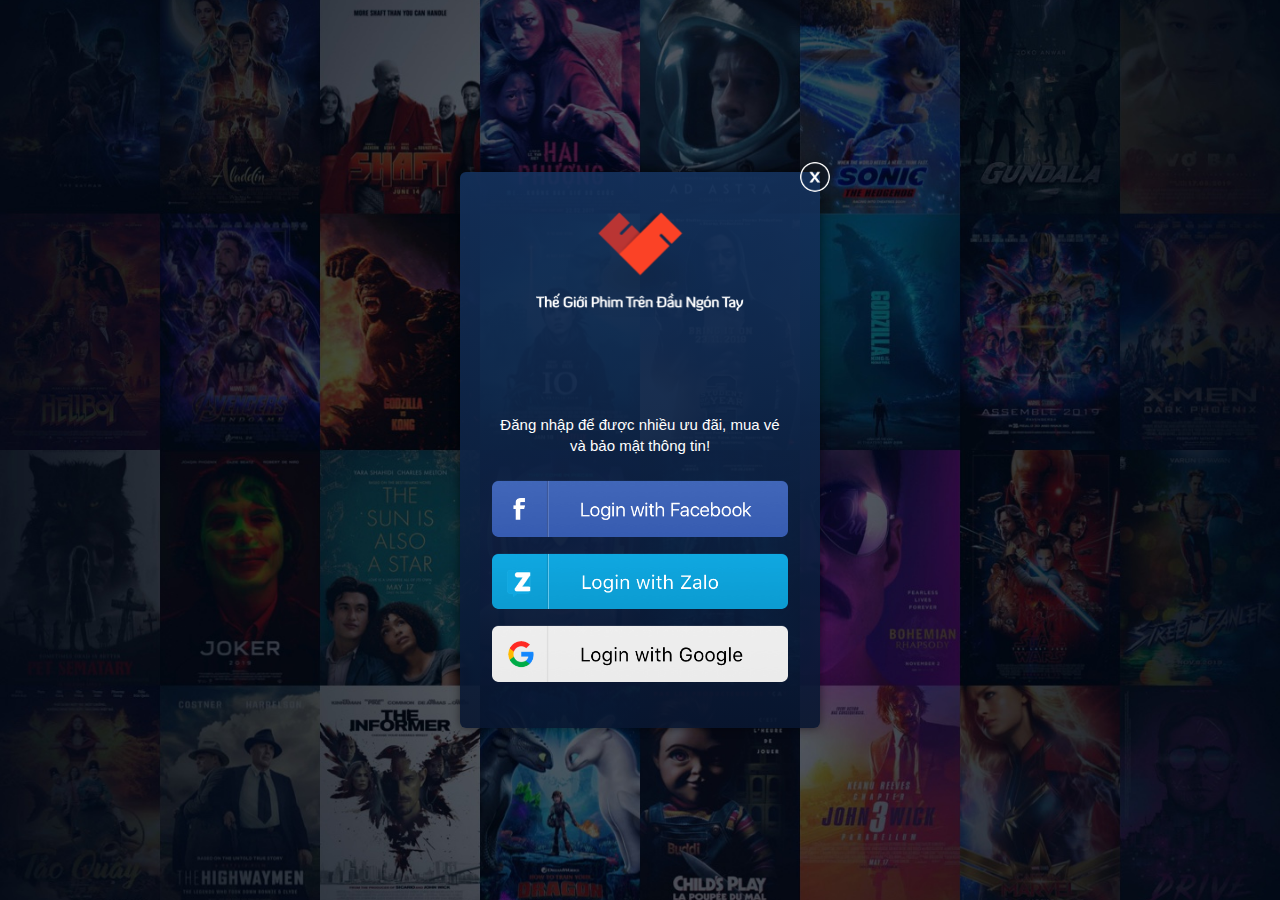
<file: login/login.html>
<!DOCTYPE html>
<html lang="en">
<head>
    <meta charset="UTF-8">
    <meta http-equiv="X-UA-Compatible" content="IE=edge">
    <meta name="viewport" content="width=device-width, initial-scale=1.0">
    <title>Login</title>
    <link rel="stylesheet" href="../css/main.css">
</head>
<body>
    <section class="tix-login">
        <div class="signin">
            <div class="signin__container">
                <div class="signin__header">
                    <a href="../index.html">
                        <img src="../img/logo-login.png" alt="">
                    </a>
                </div>
                <div class="signin__message">
                    <p>Đăng nhập để được nhiều ưu đãi, mua vé và bảo mật thông tin!</p>
                </div>
                <div class="signin__facebook">
                    <a href="">
                        <img src="../img/btn-FB.png" alt="">
                    </a>
                </div>
                <div class="signin__zalo">
                    <a href="">
                        <img src="../img/btn-Zalo.png" alt="">
                    </a>
                </div>
                <div class="signin__google">
                    <a href="">
                        <img src="../img/btn-Google.png" alt="">
                    </a>
                </div>
                <div class="signin__btn-close">
                    <button>
                        <img src="../img/close.png" alt="">
                    </button>
                </div>
            </div>
        </div>
    </section>
</body>
</html>
</file>
<file: css/main.css>
* {
  padding: 0;
  margin: 0;
  box-sizing: border-box;
}

body, html {
  font-family: 'Roboto', sans-serif;
  font-size: 15px;
  color: #333;
  background-color: #ffffff;
  line-height: 1.43;
  scroll-behavior: smooth;
}

.tix__container {
  position: relative;
  width: 75%;
  margin: 0 auto;
}

.btn-red-buyticket {
  background-color: #fb4226;
  border: 1px solid #fb4226;
  padding: 10px 10px;
  border-radius: 5px;
  transition: 0.5s;
  color: #ffffff;
  font-size: 18px;
  font-weight: 600;
  text-transform: uppercase;
  width: 100%;
  text-align: center;
}

.btn-downapps {
  background-color: #fb4226;
  border: 1px solid #fb4226;
  padding: 10px 20px;
  border-radius: 5px;
  transition: 0.5s;
  color: #ffffff;
  font-size: 18px;
  font-weight: 600;
  text-align: center;
}

.btn-seemore {
  background-color: #ffffff;
  border: 1px solid #949494;
  padding: 7px 25px;
  border-radius: 4px;
  transition: 0.5s;
  color: #949494;
  font-size: 14px;
  font-weight: normal;
  text-transform: uppercase;
  text-align: center;
}

.btn-seemore:hover {
  background-color: #fb4226;
  color: #ffffff;
  border-color: #fb4226;
}

.ageTypeGreen {
  color: #ffffff;
  font-size: 14px;
  font-weight: normal;
  padding: 0 5px;
  background-color: #00ac4d;
  border-radius: 4px;
  min-width: 33px;
  text-align: center;
  margin-right: 5px;
  display: inline-block;
}

.ageTypeRed {
  color: #ffffff;
  font-size: 14px;
  font-weight: normal;
  padding: 0 5px;
  background-color: #fb4226;
  border-radius: 4px;
  min-width: 33px;
  text-align: center;
  margin-right: 5px;
  display: inline-block;
}

.bg-backnews {
  padding-top: 120px;
  background-image: url(../img/back-news.png);
  background-size: 100%;
  background-repeat: no-repeat;
  margin-top: 25px;
}

.title__active {
  color: #fa5238;
  font-size: 24px;
  font-weight: normal;
  line-height: 24px;
  height: 24px;
}

.title__active:hover {
  color: #fa5238;
}

.title__no-active {
  color: #000000;
  font-size: 20px;
  font-weight: normal;
  line-height: 24px;
  height: 24px;
}

.title__no-active:hover {
  color: #000000;
}

header {
  position: fixed;
  top: 0;
  left: 0;
  width: 100%;
  height: auto;
  background-color: rgba(255, 255, 255, 0.95);
  box-shadow: 0 0 15px rgba(0, 0, 0, 0.1);
  z-index: 10;
}

header .header__navbar {
  flex-wrap: nowrap;
  padding: 20px;
  align-items: center;
}

header .header__navbar .header__logo {
  position: relative;
}

header .header__navbar .header__logo a img {
  position: absolute;
  top: 50%;
  left: 0;
  transform: translateY(-50%);
  width: 70px;
  height: auto;
}

header .header__navbar .header__menu {
  display: flex;
  align-items: center;
  justify-content: center;
  transform: translateX(25%);
}

header .header__navbar .header__menu a {
  color: #000000;
  font-size: 15px;
  font-weight: normal;
  line-height: 1.43;
  margin-right: 25px;
  transition: all .3s;
  text-decoration: none;
}

header .header__navbar .header__menu a:hover {
  color: #fb4226;
}

header .header__navbar .header__right {
  display: flex;
  align-items: center;
  justify-content: flex-end;
}

header .header__navbar .header__right .header__right-account a {
  display: flex;
  align-items: center;
  justify-content: center;
  text-decoration: none;
  margin-right: 10px;
  border-right: 1px solid #e8e8e8;
}

header .header__navbar .header__right .header__right-account a img {
  width: 35px;
  height: 35px;
  border-radius: 50%;
  margin-right: 5px;
  margin-right: 10px;
}

header .header__navbar .header__right .header__right-account a p {
  color: #9b9b9b;
  font-size: 13px;
  font-weight: normal;
  line-height: 1.43;
  margin-bottom: 0;
  padding-right: 10px;
}

header .header__navbar .header__right .header__right-location img {
  color: #333;
  font-size: 15px;
  font-weight: normal;
  opacity: .5;
}

header .header__navbar .header__right .header__right-location button span {
  color: #9b9b9b;
  font-size: 13px;
  font-weight: normal;
  margin-right: 10px;
}

header .header__navbar .header__right .header__right-location button:focus {
  box-shadow: none;
}

header .header__navbar .header__right .header__right-location .dropdown-menu {
  z-index: 1;
}

header .header__navbar .header__right .header__right-location .dropdown-menu a:hover {
  background-color: #60c5ef;
  color: #ffffff;
  transition: all .3s;
}

header .fixed-top {
  display: none;
  box-shadow: 0 0 10px rgba(0, 0, 0, 0.5);
}

header .fixed-top .collapse .header-menu__content {
  background-color: #ffffff;
}

header .fixed-top .collapse .header-menu__content .header-menu__login {
  text-decoration: none;
}

header .fixed-top .collapse .header-menu__content .header-menu__login img {
  width: 30px;
  height: 30px;
  border-radius: 50%;
  margin-right: 10px;
}

header .fixed-top .collapse .header-menu__content .header-menu__login span {
  color: #000000;
  font-size: 13px;
  font-weight: normal;
}

header .fixed-top .collapse .header-menu__content a {
  display: block;
  padding: 20px;
  width: 100%;
  font-size: 13px;
  color: #000000;
  text-decoration: none;
}

header .fixed-top .collapse .header-menu__content a:hover {
  background-color: #60c5ef;
  color: #ffffff;
}

header .fixed-top nav {
  background-color: rgba(255, 255, 255, 0.95);
}

header .fixed-top nav .header-logo__mobile a img {
  width: 50px;
}

header .fixed-top nav button {
  transition: all .3s;
}

header .fixed-top nav button:focus {
  outline: none;
}

header .fixed-top nav button i {
  color: #000000;
  font-size: 20px;
}

@media screen and (max-width: 1200px) {
  header .header__navbar .header__menu a {
    font-size: 15px;
  }
  header .header__navbar .header__right .header__right-account a p {
    font-size: 13px;
  }
  header .header__navbar .header__right .header__right-location button span {
    font-size: 13px;
  }
}

@media screen and (max-width: 992px) {
  header .header__navbar .header__logo a img {
    width: 50px;
  }
  header .header__navbar .header__menu a {
    font-size: 13px;
    margin-right: 10px;
  }
  header .header__navbar .header__right .header__right-account a img {
    width: 25px;
    height: 25px;
  }
}

@media screen and (max-width: 768px) {
  header .header__navbar .header__logo {
    flex: 1;
  }
  header .header__navbar .fixed-top {
    display: none;
  }
  header .header__menu {
    transform: translateX(0) !important;
  }
}

@media screen and (max-width: 576px) {
  header .header__navbar {
    display: none;
  }
  header .fixed-top {
    display: block;
  }
}

.tix-carousel {
  padding-top: 76px;
}

.tix-carousel .tix-carousel__content {
  position: relative;
  transition: all .5s;
}

.tix-carousel .tix-carousel__content:hover .carousel-inner .carousel-item a button {
  opacity: 1;
}

.tix-carousel .tix-carousel__content .carousel-indicators {
  bottom: 15%;
}

.tix-carousel .tix-carousel__content .carousel-inner .carousel-item a button {
  opacity: 0;
  position: absolute;
  top: 44%;
  left: 47%;
  width: 80px;
  height: 80px;
  border-radius: 50%;
  background-color: rgba(0, 0, 0, 0.5);
  border: 2px solid #ffffff;
  transition: all .5s;
}

.tix-carousel .tix-carousel__content .carousel-inner .carousel-item a button:focus {
  outline: none;
}

.tix-carousel .tix-carousel__content .carousel-inner .carousel-item a button:hover {
  opacity: 0.7;
}

.tix-carousel .tix-carousel__content .carousel-inner .carousel-item a button i {
  font-size: 22px;
  text-indent: 5px;
  color: #ffffff;
}

@media screen and (max-width: 768px) {
  .tix-carousel .tix-carousel__content .carousel-inner .carousel-item a button {
    width: 50px;
    height: 50px;
  }
  .tix-carousel .tix-carousel__content .carousel-inner .carousel-item a i {
    font-size: 15px !important;
    text-indent: 4px !important;
  }
}

@media screen and (max-width: 576px) {
  .tix-carousel {
    display: none;
  }
}

footer {
  background-color: #222222;
  padding-top: 20px;
  padding-bottom: 20px;
  color: #949494;
}

footer .tix__container .footer__top {
  border-bottom: 1px solid #949494;
}

footer .tix__container .footer__top .col-left .footer__title {
  color: #ffffff;
  font-size: 13px;
  font-weight: normal;
}

footer .tix__container .footer__top .col-left .row .col-6 a {
  text-decoration: none;
  color: #949494;
  font-size: 13px;
  font-weight: normal;
  display: block;
  margin-bottom: 10px;
}

footer .tix__container .footer__top .col-left .row .col-6 a img {
  border-radius: 50%;
  height: 30px;
  width: 30px;
  margin-right: 15px;
}

footer .tix__container .footer__top .col-middle .footer__title {
  color: #ffffff;
  font-size: 13px;
  font-weight: normal;
}

footer .tix__container .footer__top .col-middle .row a {
  text-decoration: none;
  color: #949494;
  font-size: 13px;
  font-weight: normal;
  opacity: 1;
  display: block;
  margin-bottom: 10px;
  transition: all .3s;
}

footer .tix__container .footer__top .col-middle .row a:hover {
  opacity: 0.5;
}

footer .tix__container .footer__top .col-middle .row a img {
  border-radius: 50%;
  height: 30px;
  width: 30px;
  margin-right: 15px;
}

footer .tix__container .footer__top .col-right .row .col-6 a img {
  height: 30px;
  width: auto;
  margin: 5px;
}

footer .tix__container .footer__top-formobile {
  border-bottom: 1px solid #949494;
}

footer .tix__container .footer__top-formobile .row {
  margin-bottom: 25px;
}

footer .tix__container .footer__top-formobile .row .footer__top-formobile-left {
  text-align: right;
}

footer .tix__container .footer__top-formobile .row .footer__top-formobile-left a {
  display: block;
  text-decoration: none;
  color: #949494;
  font-size: 13px;
  font-weight: normal;
}

footer .tix__container .footer__top-formobile .row .footer__top-formobile-left a img {
  height: 30px;
  width: auto;
  margin: 5px;
}

footer .tix__container .footer__top-formobile .row .footer__top-formobile-right {
  text-align: left;
}

footer .tix__container .footer__top-formobile .row .footer__top-formobile-right a {
  display: block;
  text-decoration: none;
  color: #949494;
  font-size: 13px;
  font-weight: normal;
}

footer .tix__container .footer__top-formobile .row .footer__top-formobile-right a img {
  height: 30px;
  width: auto;
  margin: 5px;
}

footer .tix__container .footer__bottom .footer__bottom-img-left {
  text-align: left;
}

footer .tix__container .footer__bottom .footer__bottom-img-left img {
  width: 80px;
  height: auto;
  border-radius: 8px;
}

footer .tix__container .footer__bottom .footer__bottom-info {
  text-align: left;
}

footer .tix__container .footer__bottom .footer__bottom-info .footer__bottom-info-title {
  color: #ffffff;
  font-size: 15px;
  font-weight: normal;
}

footer .tix__container .footer__bottom .footer__bottom-info span {
  display: inline-block;
  color: #949494;
  font-size: 12px;
  font-weight: normal;
}

footer .tix__container .footer__bottom .footer__bottom-info span a {
  text-decoration: none;
  color: #fa5238;
  font-size: 12px;
  font-weight: normal;
}

footer .tix__container .footer__bottom .footer__bottom-img-right {
  text-align: right;
}

footer .tix__container .footer__bottom .footer__bottom-img-right img {
  width: 130px;
  height: auto;
  border-radius: 8px;
}

@media screen and (max-width: 768px) {
  footer .tix__container .footer__top {
    display: none;
  }
  footer .tix__container .footer__bottom .row .footer__bottom-img-left, footer .tix__container .footer__bottom .row .footer__bottom-info, footer .tix__container .footer__bottom .row .footer__bottom-img-right {
    text-align: center !important;
    margin-bottom: 25px;
  }
}

.tix-buyticket .tix__container .tix-buyticket__row {
  display: flex;
  align-items: center;
  justify-content: space-between;
  position: absolute;
  top: 0;
  left: 0;
  background-color: #ffffff;
  transform: translateY(-50%);
  border-radius: 5px;
  width: 100%;
  padding: 20px 10px;
  box-shadow: 0 0 10px rgba(0, 0, 0, 0.5);
  z-index: 2;
}

.tix-buyticket .tix__container .tix-buyticket__row .tix-buyticket-btn {
  width: 19%;
}

.tix-buyticket .tix__container .tix-buyticket__row .tix-buyticket-btn::after {
  content: '';
  position: absolute;
  right: 0;
  height: 100%;
  top: 50%;
  transform: translateY(-50%);
  border-right: 2px solid rgba(238, 238, 238, 0.88);
}

.tix-buyticket .tix__container .tix-buyticket__row .tix-buyticket-btn button {
  display: flex;
  align-items: center;
  justify-content: space-between;
  width: 100%;
}

.tix-buyticket .tix__container .tix-buyticket__row .tix-buyticket-btn button:focus {
  box-shadow: none;
}

.tix-buyticket .tix__container .tix-buyticket__row .tix-buyticket-btn .dropdown-menu {
  height: auto;
  max-height: 150px;
  overflow-x: hidden;
}

.tix-buyticket .tix__container .tix-buyticket__row .tix-buyticket-btn .dropdown-menu .dropdown-item {
  position: relative;
  z-index: 3;
}

.tix-buyticket .tix__container .tix-buyticket__row .tix-buyticket-btn .dropdown-menu .dropdown-item:hover {
  background-color: #60c5ef;
  color: #ffffff;
  transition: all .3s;
  z-index: 5;
}

.tix-buyticket .tix__container .tix-buyticket__row .btn-buyticketnow {
  color: #ffffff;
  font-size: 14px;
  font-weight: normal;
  text-transform: uppercase;
  background-color: #333;
  border: 1px solid none;
  padding: 10px 10px;
  border-radius: 4px;
  transition: 0.5s;
}

.tix-buyticket .tix__container .tix-buyticket__row .btn-buyticketnow:focus {
  box-shadow: none;
}

@media screen and (max-width: 992px) {
  .tix-buyticket {
    display: none;
  }
}

.tix-film {
  padding-top: 70px;
}

.tix-film .tix__container .tix-film__title {
  display: flex;
  align-items: center;
  justify-content: center;
}

.tix-film .tix__container .tix-film__title li {
  list-style: none;
  margin-right: 50px;
}

.tix-film .tix__container .tix-film__title li:not(:first-child) {
  transform: scale(1);
  transition: all .3s;
}

.tix-film .tix__container .tix-film__title li:not(:first-child):hover {
  transform: scale(1.25);
}

.tix-film .tix__container .tix-film__title li a {
  text-decoration: none;
}

.tix-film .tix__container .tix-film__largecontainer .tix-film__content-carousel .carousel-inner .carousel-item .tix-film__row {
  margin-top: 25px;
}

.tix-film .tix__container .tix-film__largecontainer .tix-film__content-carousel .carousel-inner .carousel-item .tix-film__row .tix-film__content-col a {
  text-decoration: none;
}

.tix-film .tix__container .tix-film__largecontainer .tix-film__content-carousel .carousel-inner .carousel-item .tix-film__row .tix-film__content-col a .tix-film__smallcontainer {
  transition: all .3s;
}

.tix-film .tix__container .tix-film__largecontainer .tix-film__content-carousel .carousel-inner .carousel-item .tix-film__row .tix-film__content-col a .tix-film__smallcontainer:hover .tix-film__img {
  opacity: 0.95;
}

.tix-film .tix__container .tix-film__largecontainer .tix-film__content-carousel .carousel-inner .carousel-item .tix-film__row .tix-film__content-col a .tix-film__smallcontainer:hover .tix-film__img .tix-film__btn-play {
  opacity: 1;
}

.tix-film .tix__container .tix-film__largecontainer .tix-film__content-carousel .carousel-inner .carousel-item .tix-film__row .tix-film__content-col a .tix-film__smallcontainer:hover .tix-film__info .tix-film__namefilm {
  opacity: 0;
}

.tix-film .tix__container .tix-film__largecontainer .tix-film__content-carousel .carousel-inner .carousel-item .tix-film__row .tix-film__content-col a .tix-film__smallcontainer:hover .tix-film__info .tix-film__time {
  opacity: 0;
}

.tix-film .tix__container .tix-film__largecontainer .tix-film__content-carousel .carousel-inner .carousel-item .tix-film__row .tix-film__content-col a .tix-film__smallcontainer:hover .tix-film__info .tix-film__btn-buyticket {
  opacity: 1;
}

.tix-film .tix__container .tix-film__largecontainer .tix-film__content-carousel .carousel-inner .carousel-item .tix-film__row .tix-film__content-col a .tix-film__smallcontainer .tix-film__img {
  position: relative;
  opacity: 1;
}

.tix-film .tix__container .tix-film__largecontainer .tix-film__content-carousel .carousel-inner .carousel-item .tix-film__row .tix-film__content-col a .tix-film__smallcontainer .tix-film__img img {
  width: 100%;
  border-radius: 4px;
}

.tix-film .tix__container .tix-film__largecontainer .tix-film__content-carousel .carousel-inner .carousel-item .tix-film__row .tix-film__content-col a .tix-film__smallcontainer .tix-film__img .tix-film__rating {
  position: absolute;
  top: 10px;
  right: 10px;
  background-color: rgba(12, 27, 54, 0.8);
  border: 1px solid #1f2e46;
  border-radius: 4px;
  padding: 5px 10px;
  text-align: center;
}

.tix-film .tix__container .tix-film__largecontainer .tix-film__content-carousel .carousel-inner .carousel-item .tix-film__row .tix-film__content-col a .tix-film__smallcontainer .tix-film__img .tix-film__rating .tix-film__rating-point {
  color: #ffffff;
  font-size: 15px;
  font-weight: 700;
  margin-bottom: 0;
}

.tix-film .tix__container .tix-film__largecontainer .tix-film__content-carousel .carousel-inner .carousel-item .tix-film__row .tix-film__content-col a .tix-film__smallcontainer .tix-film__img .tix-film__rating .tix-film__rating-star {
  display: flex;
}

.tix-film .tix__container .tix-film__largecontainer .tix-film__content-carousel .carousel-inner .carousel-item .tix-film__row .tix-film__content-col a .tix-film__smallcontainer .tix-film__img .tix-film__rating .tix-film__rating-star img {
  max-width: 8px;
  vertical-align: middle;
}

.tix-film .tix__container .tix-film__largecontainer .tix-film__content-carousel .carousel-inner .carousel-item .tix-film__row .tix-film__content-col a .tix-film__smallcontainer .tix-film__img .tix-film__btn-play {
  opacity: 0;
  position: absolute;
  top: 50%;
  left: 50%;
  transform: translate(-50%, -50%);
}

.tix-film .tix__container .tix-film__largecontainer .tix-film__content-carousel .carousel-inner .carousel-item .tix-film__row .tix-film__content-col a .tix-film__smallcontainer .tix-film__img .tix-film__btn-play:hover {
  opacity: 0.7;
}

.tix-film .tix__container .tix-film__largecontainer .tix-film__content-carousel .carousel-inner .carousel-item .tix-film__row .tix-film__content-col a .tix-film__smallcontainer .tix-film__img .tix-film__btn-play button {
  border: none;
  background-color: rgba(0, 0, 0, 0.5);
  width: 50px;
  height: 50px;
  border-radius: 50%;
}

.tix-film .tix__container .tix-film__largecontainer .tix-film__content-carousel .carousel-inner .carousel-item .tix-film__row .tix-film__content-col a .tix-film__smallcontainer .tix-film__img .tix-film__btn-play button:focus {
  outline: none;
}

.tix-film .tix__container .tix-film__largecontainer .tix-film__content-carousel .carousel-inner .carousel-item .tix-film__row .tix-film__content-col a .tix-film__smallcontainer .tix-film__img .tix-film__btn-play button i {
  font-size: 15px;
  color: #ffffff;
  text-indent: 4px;
}

.tix-film .tix__container .tix-film__largecontainer .tix-film__content-carousel .carousel-inner .carousel-item .tix-film__row .tix-film__content-col a .tix-film__smallcontainer .tix-film__info {
  margin-top: 10px;
  position: relative;
}

.tix-film .tix__container .tix-film__largecontainer .tix-film__content-carousel .carousel-inner .carousel-item .tix-film__row .tix-film__content-col a .tix-film__smallcontainer .tix-film__info .tix-film__namefilm .tix-film__info-name {
  color: #000000;
  font-size: 16px;
  font-weight: 600;
  opacity: 1;
}

.tix-film .tix__container .tix-film__largecontainer .tix-film__content-carousel .carousel-inner .carousel-item .tix-film__row .tix-film__content-col a .tix-film__smallcontainer .tix-film__info .tix-film__time {
  margin-top: 10px;
  opacity: 1;
}

.tix-film .tix__container .tix-film__largecontainer .tix-film__content-carousel .carousel-inner .carousel-item .tix-film__row .tix-film__content-col a .tix-film__smallcontainer .tix-film__info .tix-film__time span {
  color: #4a4a4a;
  font-size: 13px;
  font-weight: normal;
}

.tix-film .tix__container .tix-film__largecontainer .tix-film__content-carousel .carousel-inner .carousel-item .tix-film__row .tix-film__content-col a .tix-film__smallcontainer .tix-film__info .tix-film__btn-buyticket {
  opacity: 0;
  position: absolute;
  top: 0;
  left: 0;
  width: 100%;
}

.tix-film .tix__container .tix-film__largecontainer .tix-film__content-carousel .carousel-inner .carousel-item .tix-film__row .tix-film__content-col a .tix-film__smallcontainer .tix-film__info .tix-film__btn-buyticket button:hover {
  background-color: #ca4137;
}

.tix-film .tix__container .tix-film__largecontainer .tix-film__content-carousel .carousel-control-prev {
  transform: translateX(-100%);
}

.tix-film .tix__container .tix-film__largecontainer .tix-film__content-carousel .carousel-control-prev i {
  font-size: 50px;
  color: rgba(0, 0, 0, 0.5);
}

.tix-film .tix__container .tix-film__largecontainer .tix-film__content-carousel .carousel-control-next {
  transform: translateX(100%);
}

.tix-film .tix__container .tix-film__largecontainer .tix-film__content-carousel .carousel-control-next i {
  font-size: 50px;
  color: rgba(0, 0, 0, 0.5);
}

.tix-film .tix__container .tix-film__formobile .tix-film__item {
  margin-bottom: 25px;
}

.tix-film .tix__container .tix-film__formobile .tix-film__item a {
  text-decoration: none;
}

.tix-film .tix__container .tix-film__formobile .tix-film__item a .tix-film__content {
  position: relative;
}

.tix-film .tix__container .tix-film__formobile .tix-film__item a .tix-film__content img {
  width: 100%;
  border-radius: 4px;
}

.tix-film .tix__container .tix-film__formobile .tix-film__item a .tix-film__content .tix-film__rating {
  position: absolute;
  top: 12px;
  right: 12px;
  text-align: center;
  background-color: rgba(12, 27, 54, 0.8);
  border: 1px solid #1f2e46;
  border-radius: 4px;
  padding: 5px;
}

.tix-film .tix__container .tix-film__formobile .tix-film__item a .tix-film__content .tix-film__rating .tix-film__rating-point {
  color: #ffffff;
  font-size: 15px;
  font-weight: 700;
  margin-bottom: 0;
}

.tix-film .tix__container .tix-film__formobile .tix-film__item a .tix-film__content .tix-film__rating .tix-film__rating-star {
  display: flex;
}

.tix-film .tix__container .tix-film__formobile .tix-film__item a .tix-film__content .tix-film__rating .tix-film__rating-star img {
  vertical-align: middle;
  max-width: 8px;
}

.tix-film .tix__container .tix-film__formobile .tix-film__item a .tix-film__content .tix-film__typeAge {
  position: absolute;
  bottom: 10px;
  left: 10px;
}

.tix-film .tix__container .tix-film__formobile .tix-film__formobile-btn {
  display: flex;
}

.tix-film .tix__container .tix-film__formobile .tix-film__formobile-btn .tix-film__formobile-btn-seemore {
  margin: 10px auto;
}

@media screen and (max-width: 1200px) {
  .tix-film .tix__container .tix-film__formobile {
    display: none;
  }
}

@media screen and (max-width: 992px) {
  .tix-film {
    padding-top: 20px;
  }
  .tix-film .tix__container .tix-film__largecontainer .tix-film__row .tix-film__img .tix-film__rating {
    top: 5px !important;
    right: 5px !important;
    padding: 5px !important;
    border: none !important;
  }
  .tix-film .tix__container .tix-film__largecontainer .tix-film__row .tix-film__img .tix-film__rating p {
    font-size: 10px !important;
  }
  .tix-film .tix__container .tix-film__largecontainer .tix-film__row .tix-film__img .tix-film__rating .tix-film__rating-star img {
    max-width: 5px !important;
  }
  .tix-film .tix__container .tix-film__largecontainer .tix-film__row .tix-film__info .tix-film__namefilm span {
    font-size: 13px !important;
  }
  .tix-film .tix__container .tix-film__formobile {
    display: none;
  }
}

@media screen and (max-width: 768px) {
  .tix-film {
    padding-top: 20px;
  }
  .tix-film .tix__container .tix-film__largecontainer .tix-film__row .tix-film__img .tix-film__rating {
    top: 5px !important;
    right: 5px !important;
    padding: 3px !important;
    border: none !important;
  }
  .tix-film .tix__container .tix-film__largecontainer .tix-film__row .tix-film__img .tix-film__rating p {
    font-size: 8px !important;
  }
  .tix-film .tix__container .tix-film__largecontainer .tix-film__row .tix-film__img .tix-film__rating .tix-film__rating-star img {
    max-width: 5px !important;
  }
  .tix-film .tix__container .tix-film__largecontainer .tix-film__row .tix-film__info .tix-film__namefilm span {
    font-size: 10px !important;
  }
  .tix-film .tix__container .tix-film__largecontainer .tix-film__row .tix-film__info .tix-film__namefilm span:first-child {
    margin-right: 2px !important;
  }
  .tix-film .tix__container .tix-film__largecontainer .tix-film__row .tix-film__info .tix-film__time {
    margin-top: 3px !important;
  }
  .tix-film .tix__container .tix-film__largecontainer .tix-film__row .tix-film__info .tix-film__time span {
    font-size: 10px !important;
  }
  .tix-film .tix__container .tix-film__largecontainer .carousel-control-prev i, .tix-film .tix__container .tix-film__largecontainer .carousel-control-next i {
    font-size: 30px !important;
  }
  .tix-film .tix__container .tix-film__formobile {
    display: none;
  }
}

@media screen and (max-width: 576px) {
  .tix-film {
    padding-top: 100px;
  }
  .tix-film .tix__container {
    width: 95%;
  }
  .tix-film .tix__container .tix-film__title li a {
    font-size: 18px !important;
  }
  .tix-film .tix__container .tix-film__largecontainer {
    display: none;
  }
  .tix-film .tix__container .tix-film__formobile {
    display: block;
  }
}

.tix-movies .tix__container .row .col-2 .tix-movies__col-2 {
  border: 1px solid #ebebec;
}

.tix-movies .tix__container .row .col-2 .tix-movies__col-2 a {
  display: flex;
  justify-content: center;
  text-decoration: none;
  padding: 20px;
  position: relative;
  transition: all .2s;
  background-color: #ffffff;
  width: 100%;
  opacity: 0.5;
}

.tix-movies .tix__container .row .col-2 .tix-movies__col-2 a img {
  width: 50px;
}

.tix-movies .tix__container .row .col-2 .tix-movies__col-2 a:hover {
  opacity: 1;
}

.tix-movies .tix__container .row .col-2 .tix-movies__col-2 a::after {
  content: '';
  position: absolute;
  bottom: 0;
  left: 50%;
  width: calc(100% - 40px);
  transform: translateX(-50%);
  border-bottom: 1px solid #ffffff;
  border-color: rgba(238, 238, 238, 0.88);
}

.tix-movies .tix__container .row .col-2 .tix-movies__col-2 a.active {
  opacity: 1;
}

.tix-movies .tix__container .row .col-5 {
  border: 1px solid #ebebec;
}

.tix-movies .tix__container .row .col-5 .tix-movies__col-5 {
  display: flex;
  justify-content: center;
}

.tix-movies .tix__container .row .col-5 .tix-movies__col-5 .tix-movies__container .tix-movies__col-5 a {
  text-decoration: none;
  padding: 16px;
  padding-left: 0;
  position: relative;
  opacity: 0.5;
  background-color: #ffffff;
  transition: all .3s;
}

.tix-movies .tix__container .row .col-5 .tix-movies__col-5 .tix-movies__container .tix-movies__col-5 a::after {
  content: '';
  position: absolute;
  bottom: 0;
  left: 0;
  width: 100%;
  border-bottom: 1px solid #ffffff;
  border-color: rgba(238, 238, 238, 0.88);
}

.tix-movies .tix__container .row .col-5 .tix-movies__col-5 .tix-movies__container .tix-movies__col-5 a:hover {
  opacity: 1;
}

.tix-movies .tix__container .row .col-5 .tix-movies__col-5 .tix-movies__container .tix-movies__col-5 a .tix-movies__container__content {
  display: flex;
  align-items: center;
}

.tix-movies .tix__container .row .col-5 .tix-movies__col-5 .tix-movies__container .tix-movies__col-5 a .tix-movies__container__content .tix-movies__container__content-img {
  margin-right: 10px;
}

.tix-movies .tix__container .row .col-5 .tix-movies__col-5 .tix-movies__container .tix-movies__col-5 a .tix-movies__container__content .tix-movies__container__content-img img {
  width: 50px;
}

.tix-movies .tix__container .row .col-5 .tix-movies__col-5 .tix-movies__container .tix-movies__col-5 a .tix-movies__container__content .tix-movies__container__content-info {
  color: #000000;
  font-size: 14px;
  font-weight: normal;
}

.tix-movies .tix__container .row .col-5 .tix-movies__col-5 .tix-movies__container .tix-movies__col-5 a .tix-movies__container__content .tix-movies__container__content-info .tix-movies__info-location {
  color: #949494;
  font-size: 12px;
  font-weight: normal;
  display: block;
  overflow: hidden;
  text-overflow: ellipsis;
  white-space: nowrap;
  margin-bottom: 0;
  width: 200px;
}

.tix-movies .tix__container .row .col-5 .tix-movies__col-5 .tix-movies__container .tix-movies__col-5 a .tix-movies__container__content .tix-movies__container__content-info .showingDetailCinema {
  color: #fb4226;
  font-size: 12px;
  font-weight: normal;
}

.tix-movies .tix__container .row .col-5 .tix-movies__col-5 .tix-movies__container .tix-movies__col-5 a.active {
  opacity: 1;
}

.tix-movies .tix__container .row .col-5 .tix-movies__col-5 #bhd-cineplex-2 .bhd-cineplex__name {
  color: #8bc541;
  font-size: 14px;
  font-weight: normal;
}

.tix-movies .tix__container .row .col-5 .tix-movies__col-5 #cns-2 .bhd-cineplex__name {
  color: #df0d7a;
  font-size: 14px;
  font-weight: normal;
}

.tix-movies .tix__container .row .col-5 .tix-movies__col-5 #ddc-2 .bhd-cineplex__name {
  color: #9c9c9c;
  font-size: 14px;
  font-weight: normal;
}

.tix-movies .tix__container .row .col-5 .tix-movies__col-5 #mega-gs-2 .bhd-cineplex__name {
  color: #e5a813;
  font-size: 14px;
  font-weight: normal;
}

.tix-movies .tix__container .row .col-5 .tix-movies__col-5 #lotte-cinema-2 .bhd-cineplex__name {
  color: #ca4137;
  font-size: 14px;
  font-weight: normal;
}

.tix-movies .tix__container .row .col-5 #NoMovies p {
  text-align: center;
  margin-top: 25px;
}

@media screen and (max-width: 768px) {
  .tix-movies .tix__container {
    width: 90%;
  }
}

.tix-news {
  margin-top: 50px;
}

.tix-news .tix__container .tix-news__title {
  display: flex;
  align-items: center;
  justify-content: center;
  text-align: center;
}

.tix-news .tix__container .tix-news__title li {
  list-style: none;
  margin-right: 50px;
}

.tix-news .tix__container .tix-news__title li:not(:first-child) {
  transform: scale(1);
  transition: all .3s;
}

.tix-news .tix__container .tix-news__title li:not(:first-child):hover {
  transform: scale(1.25);
}

.tix-news .tix__container .tix-news__title li a {
  text-decoration: none;
}

.tix-news .tix__container .tix-news__content {
  margin-bottom: 10px;
}

.tix-news .tix__container .tix-news__content .row .tix-news__forEachCol {
  margin-bottom: 25px;
}

.tix-news .tix__container .tix-news__content .row .tix-news__forEachCol .tix-news__img {
  margin-bottom: 10px;
}

.tix-news .tix__container .tix-news__content .row .tix-news__forEachCol .tix-news__img a {
  display: inline-block;
  width: 100%;
  text-decoration: none;
}

.tix-news .tix__container .tix-news__content .row .tix-news__forEachCol .tix-news__img a img {
  width: 100%;
  border-radius: 4px;
}

.tix-news .tix__container .tix-news__content .row .tix-news__forEachCol .tix-news__title a {
  color: #000000;
  font-size: 16px;
  font-weight: normal;
  display: inline-block;
  width: 100%;
  text-decoration: none;
  text-align: left;
  transition: all .3s;
}

.tix-news .tix__container .tix-news__content .row .tix-news__forEachCol .tix-news__title a:hover {
  color: #fb4226;
}

.tix-news .tix__container .tix-news__content .row .tix-news__forEachCol .tix-news__title a p {
  display: -webkit-box;
  -webkit-line-clamp: 2;
  overflow: hidden;
  text-overflow: ellipsis;
  line-height: 20px;
  height: 39px;
  margin-bottom: 10px;
}

.tix-news .tix__container .tix-news__content .row .tix-news__forEachCol .tix-news__description {
  color: #4a4a4a;
  font-size: 13px;
  font-weight: normal;
  text-align: justify;
  line-height: 19px;
  overflow: hidden;
  text-overflow: ellipsis;
  height: 55px;
}

.tix-news .tix__container .tix-news__content .row .tix-news__forEachCol .iconFbComments {
  display: flex;
  align-items: center;
  cursor: pointer;
}

.tix-news .tix__container .tix-news__content .row .tix-news__forEachCol .iconFbComments .iconFb, .tix-news .tix__container .tix-news__content .row .tix-news__forEachCol .iconFbComments .iconComments {
  display: flex;
  align-items: center;
  margin-right: 25px;
}

.tix-news .tix__container .tix-news__content .row .tix-news__forEachCol .iconFbComments .iconFb i, .tix-news .tix__container .tix-news__content .row .tix-news__forEachCol .iconFbComments .iconComments i {
  color: #bcbaba;
  font-size: 15px;
  font-weight: normal;
  margin-right: 10px;
  transform: scale(1);
  transition: all .3s;
}

.tix-news .tix__container .tix-news__content .row .tix-news__forEachCol .iconFbComments .iconFb i:hover, .tix-news .tix__container .tix-news__content .row .tix-news__forEachCol .iconFbComments .iconComments i:hover {
  transform: scale(1.3);
}

.tix-news .tix__container .tix-news__content .row .tix-news__forEachCol .iconFbComments .iconFb span, .tix-news .tix__container .tix-news__content .row .tix-news__forEachCol .iconFbComments .iconComments span {
  color: #bcbaba;
  font-size: 13px;
  font-weight: normal;
}

.tix-news .tix__container .tix-news__content .row .tix-news__forLastCol .tix-news__forLastCol-item {
  margin-bottom: 10px;
}

.tix-news .tix__container .tix-news__content .row .tix-news__forLastCol .tix-news__forLastCol-item a {
  display: flex;
  text-decoration: none;
  transition: all .3s;
  color: #4a4a4a;
  font-size: 14px;
  font-weight: normal;
  width: 100%;
}

.tix-news .tix__container .tix-news__content .row .tix-news__forLastCol .tix-news__forLastCol-item a:hover {
  color: #fb4226;
}

.tix-news .tix__container .tix-news__content .row .tix-news__forLastCol .tix-news__forLastCol-item a img {
  width: 50px;
  height: 50px;
  border-radius: 4px;
  margin-right: 10px;
}

.tix-news .tix__container .tix-news__content .row .tix-news__forLastCol .tix-news__forLastCol-item a span {
  display: -webkit-box;
  -webkit-line-clamp: 2;
  overflow: hidden;
  text-overflow: ellipsis;
  line-height: 20px;
  width: 100%;
  height: 42px;
  margin-bottom: 5px;
}

.tix-news .tix__container .btnSeeMoreNews {
  display: flex;
  justify-content: center;
}

@media screen and (max-width: 576px) {
  .tix-news .tix__container {
    width: 90%;
  }
}

.tix-apps {
  margin-top: 50px;
  background-image: url(../img/backapp.jpg);
  background-position: center;
  background-repeat: no-repeat;
  background-size: cover;
  padding: 120px 0 80px 0;
}

.tix-apps .tix-apps__container {
  display: flex;
  justify-content: center;
  width: 75%;
  margin: auto;
}

.tix-apps .tix-apps__container .tix-apps__left {
  text-align: left;
}

.tix-apps .tix-apps__container .tix-apps__left .tix-apps__left-title {
  color: #ffffff;
  font-size: 36px;
  font-weight: 700;
}

.tix-apps .tix-apps__container .tix-apps__left .tix-apps__left-content {
  color: #ffffff;
  font-size: 15px;
  font-weight: normal;
  margin-bottom: 25px;
}

.tix-apps .tix-apps__container .tix-apps__left .tix__ios-android {
  margin-top: 10px;
  color: #ffffff;
  font-size: 15px;
  font-weight: normal;
}

.tix-apps .tix-apps__container .tix-apps__left .tix__ios-android a {
  text-decoration: none;
  color: #ffffff;
  border-bottom: 1px solid #ffffff;
}

.tix-apps .tix-apps__container .tix-apps__right {
  position: relative;
}

.tix-apps .tix-apps__container .tix-apps__right .tix-apps__right-phone-img {
  display: block;
  max-width: 100%;
  padding: 0 30%;
}

.tix-apps .tix-apps__container .tix-apps__right .tix-apps__right-carousel {
  position: absolute;
  padding: 1.5% 32.3% 0 32.3%;
  top: 0;
  left: 0;
  width: 100%;
}

.tix-apps .tix-apps__container .tix-apps__right .tix-apps__right-carousel .carousel-inner .carousel-item img {
  border-radius: 20px;
}

@media screen and (max-width: 992px) {
  .tix-apps .tix-apps__container .row .tix-apps__left {
    text-align: center;
  }
  .tix-apps .tix-apps__container .row .tix-apps__right .tix-apps__right-carousel {
    padding: 1.9% 31.8% 0 31.8%;
  }
  .tix-apps .tix-apps__container .row .tix-apps__right .tix-apps__right-carousel .carousel-inner .carousel-item img {
    border-radius: 25px;
  }
}

@media screen and (max-width: 768px) {
  .tix-apps .tix-apps__container .row .tix-apps__left {
    text-align: center;
  }
  .tix-apps .tix-apps__container .row .tix-apps__right .tix-apps__right-carousel {
    padding: 1% 31.8% 0 31.8%;
  }
  .tix-apps .tix-apps__container .row .tix-apps__right .tix-apps__right-carousel .carousel-inner .carousel-item img {
    border-radius: 25px;
  }
}

@media screen and (max-width: 576px) {
  .tix-apps .tix-apps__container .row .tix-apps__left {
    text-align: center;
  }
  .tix-apps .tix-apps__container .row .tix-apps__left .tix-apps__left-title {
    font-size: 24px;
  }
  .tix-apps .tix-apps__container .row .tix-apps__right .tix-apps__right-carousel {
    padding: 2% 33.3% 0 33.3%;
  }
  .tix-apps .tix-apps__container .row .tix-apps__right .tix-apps__right-carousel .carousel-inner .carousel-item img {
    border-radius: 15px;
  }
}

.tix-login {
  background-image: url(../img/bg-login.jpg);
  background-position: center;
  background-repeat: no-repeat;
  background-size: cover;
  width: 100vw;
  height: 100vh;
  position: relative;
}

.tix-login .signin {
  position: absolute;
  top: 50%;
  left: 50%;
  transform: translate(-50%, -50%);
  background-image: linear-gradient(to bottom, rgba(20, 50, 93, 0.9), rgba(8, 22, 48, 0.9));
  box-shadow: 0 0 10px 0 rgba(0, 0, 0, 0.5);
  border-radius: 6px;
  text-align: center;
  max-width: 360px;
}

.tix-login .signin .signin__container {
  padding: 40px 32px 30px;
}

.tix-login .signin .signin__container .signin__header {
  margin-bottom: 90px;
}

.tix-login .signin .signin__container .signin__header img {
  width: 70%;
}

.tix-login .signin .signin__container .signin__message {
  margin-bottom: 25px;
}

.tix-login .signin .signin__container .signin__message p {
  color: #ffffff;
  font-size: 15px;
  font-weight: normal;
}

.tix-login .signin .signin__container .signin__facebook {
  margin-bottom: 10px;
}

.tix-login .signin .signin__container .signin__facebook a img {
  width: 100%;
}

.tix-login .signin .signin__container .signin__zalo {
  margin-bottom: 10px;
}

.tix-login .signin .signin__container .signin__zalo a img {
  width: 100%;
}

.tix-login .signin .signin__container .signin__google {
  margin-bottom: 10px;
}

.tix-login .signin .signin__container .signin__google a img {
  width: 100%;
}

.tix-login .signin .signin__container .signin__btn-close {
  position: absolute;
  top: -10px;
  right: -10px;
}

.tix-login .signin .signin__container .signin__btn-close button {
  background: none;
  border: none;
}

.tix-login .signin .signin__container .signin__btn-close button:focus {
  outline: none;
}

.tix-login .signin .signin__container .signin__btn-close button img {
  width: 30px;
  height: 30px;
  border-radius: 50%;
}

@media screen and (max-width: 768px) {
  .tix-login .signin .signin__container .signin__header {
    margin-bottom: 50px;
  }
  .tix-login .signin .signin__container .signin__header img {
    width: 80%;
  }
  .tix-login .signin .signin__container .signin__message p {
    font-size: 13px;
  }
}

@media screen and (max-width: 576px) {
  .tix-login .signin .signin__container .signin__header {
    margin-bottom: 30px;
  }
  .tix-login .signin .signin__container .signin__header img {
    width: 90%;
  }
  .tix-login .signin .signin__container .signin__message p {
    font-size: 9px;
  }
}
/*# sourceMappingURL=main.css.map */
</file>
